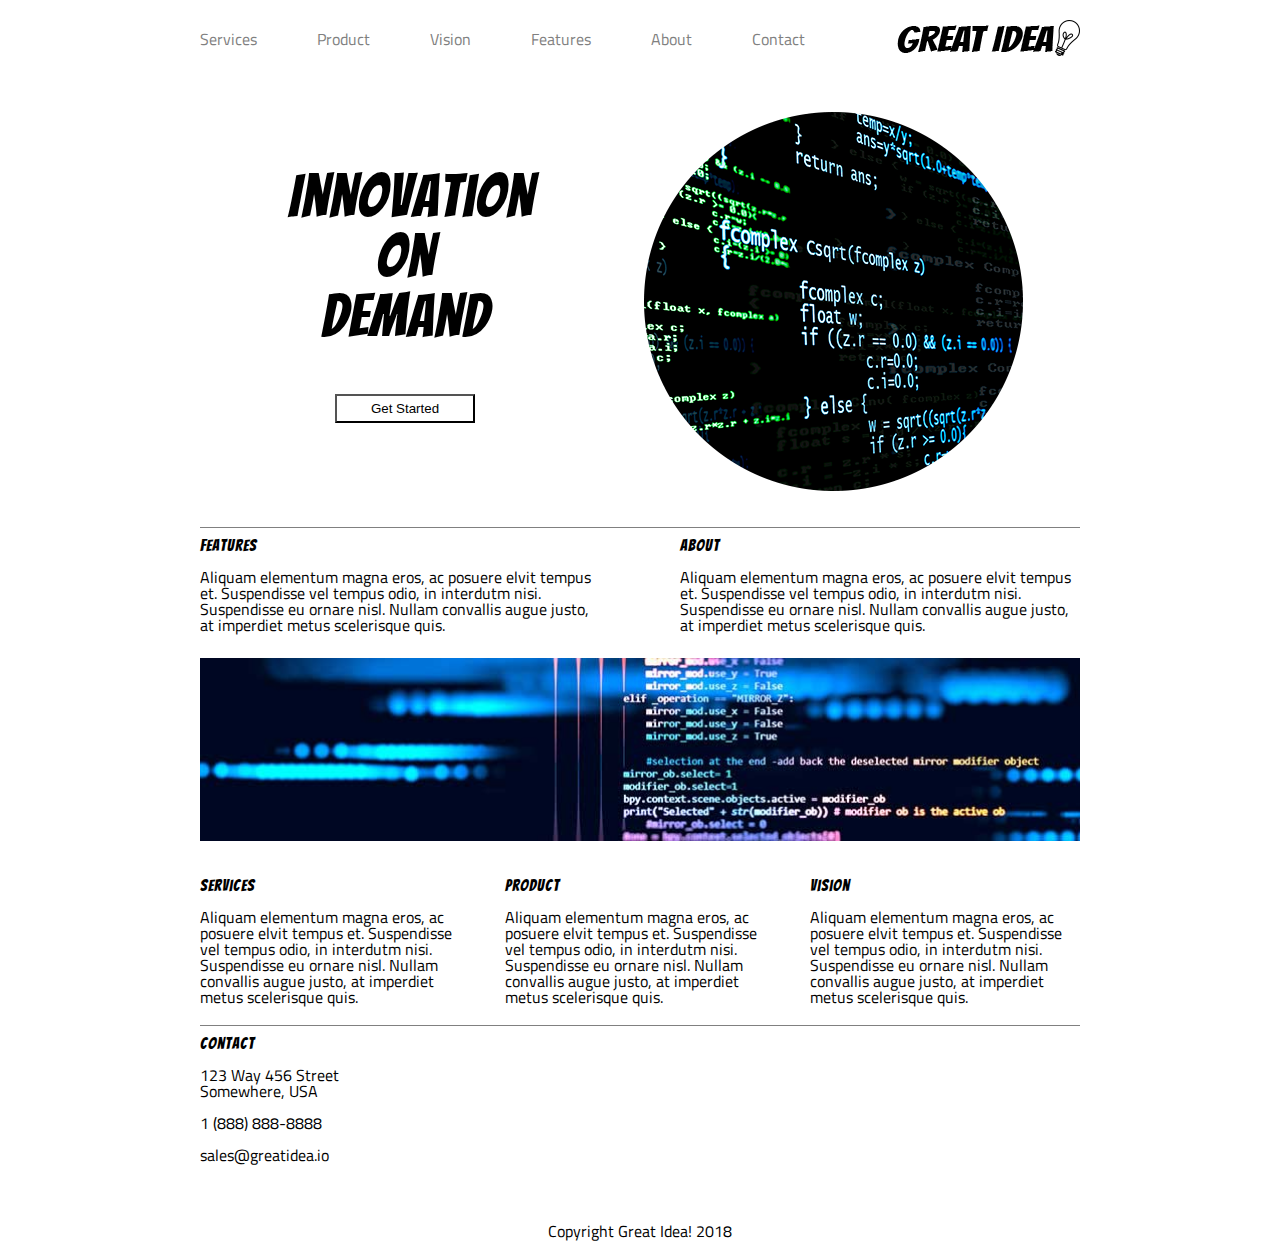
<file: great-idea/index.html>
<!doctype html>

<html lang="en">

<head>
  <meta charset="utf-8">

  <title>Great Idea!</title>

  <link href="https://fonts.googleapis.com/css?family=Bangers|Titillium+Web" rel="stylesheet">
  <link rel="stylesheet" href="css/index.css">

  <!--[if lt IE 9]>
    <script src="https://cdnjs.cloudflare.com/ajax/libs/html5shiv/3.7.3/html5shiv.js"></script>
  <![endif]-->
</head>

<body>

  <!-- Copy and paste your HTML from the first UI project here -->



  <div class="container-main">

    <div class="navigation">
      <nav>
        <a href="services.html"> Services</a>
        <a href="#">Product</a>
        <a href="#">Vision</a>
        <a href="#">Features</a>
        <a href="#">About</a>
        <a href="#">Contact</a>
      </nav>
      <div>
        <img class="logo" src="img/logo.png" alt="Great Idea! Company logo.">
      </div>
    </div>


    <header>
      <div class="header">
        <section class="left-content">
          <h1>
            Innovation
            On
            Demand
          </h1>
          <button>Get Started</button>
        </section>

        <section class="right-content">
          <img src="img/header-img.png" alt="Image of a code snippet.">
        </section>
      </div>
    </header>

    <div class="main-content">
      <section class="first-content">
        <div>
          <h5> Features</h5>
          <p> Aliquam elementum magna eros, ac posuere elvit tempus et.
            Suspendisse vel tempus odio, in interdutm nisi.
            Suspendisse eu ornare nisl. Nullam convallis augue justo,
            at imperdiet metus scelerisque quis.</p>
        </div>
        <div>
          <h5>About</h5>
          <p>Aliquam elementum magna eros, ac posuere elvit tempus et.
            Suspendisse vel tempus odio, in interdutm nisi.
            Suspendisse eu ornare nisl. Nullam convallis augue justo,
            at imperdiet metus scelerisque quis.</p>
        </div>

      </section>

      <div>
        <img class="middle-img" src="img/mid-page-accent.jpg" alt="Image of code snippets across the screen">
      </div>

      <section class="second-content">

        <div>
          <h5>Services</h5>
          <p>Aliquam elementum magna eros, ac posuere elvit tempus et.
            Suspendisse vel tempus odio, in interdutm nisi.
            Suspendisse eu ornare nisl. Nullam convallis augue justo,
            at imperdiet metus scelerisque quis.</p>
        </div>

        <div>
          <h5> Product</h5>
          <p>Aliquam elementum magna eros, ac posuere elvit tempus et.
            Suspendisse vel tempus odio, in interdutm nisi.
            Suspendisse eu ornare nisl. Nullam convallis augue justo,
            at imperdiet metus scelerisque quis.</p>
        </div>

        <div>
          <h5>Vision</h5>
          <p>Aliquam elementum magna eros, ac posuere elvit tempus et.
            Suspendisse vel tempus odio, in interdutm nisi.
            Suspendisse eu ornare nisl. Nullam convallis augue justo,
            at imperdiet metus scelerisque quis.</p>
        </div>

    </div>

    </section>

    <section class="contact">
      <div>
        <h5>Contact</h5>
        <p>
          123 Way 456 Street
          Somewhere, USA<br><br>
          1 (888) 888-8888 <br><br>
          sales@greatidea.io
        </p>
      </div>
    </section>

    <footer>
      Copyright Great Idea! 2018
    </footer>
  </div>
</body>

</html>
</file>
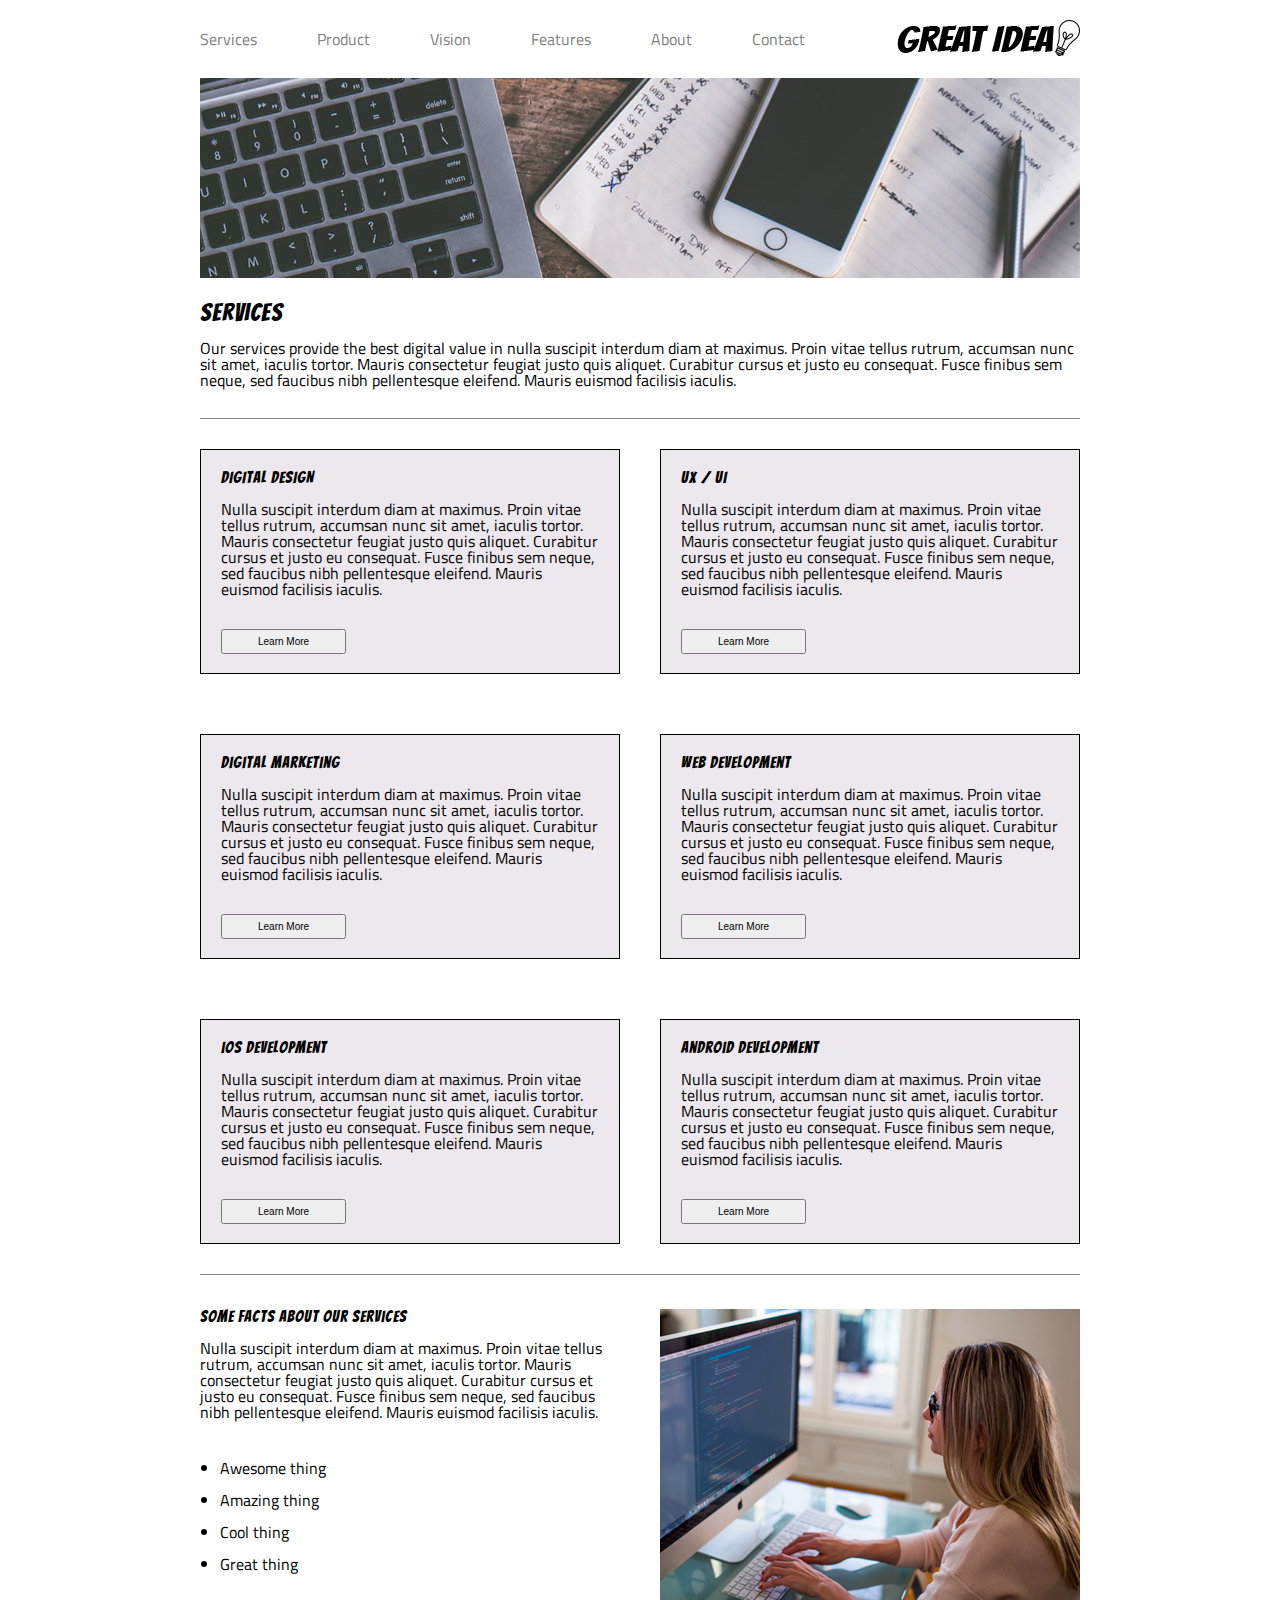
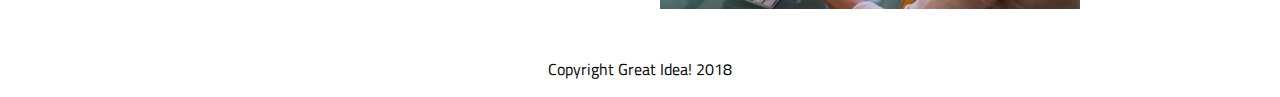
<file: great-idea/services.html>
<!doctype html>

<html lang="en">

<head>
  <meta charset="utf-8">

  <title>Great Idea! - Services</title>

  <link href="https://fonts.googleapis.com/css?family=Bangers|Titillium+Web" rel="stylesheet">
  <link rel="stylesheet" href="css/index.css">

  <!--[if lt IE 9]>
    <script src="https://cdnjs.cloudflare.com/ajax/libs/html5shiv/3.7.3/html5shiv.js"></script>
  <![endif]-->
</head>

<body>

  <div class="container-main">

    <div class="navigation">
      <nav>
        <a href="#"> Services</a>
        <a href="#">Product</a>
        <a href="#">Vision</a>
        <a href="#">Features</a>
        <a href="#">About</a>
        <a href="#">Contact</a>
      </nav>

      <a href="index.html"><img class="logo" src="img/logo.png" alt="Great Idea! Company logo."></a>
    </div>

    <header class="services-header">

      <img class="services-header-img" src="img/services-header.jpg" alt="Our services header image">

      <h2>Services</h2>

      <p>Our services provide the best digital value in nulla suscipit interdum diam at maximus.
        Proin vitae tellus rutrum, accumsan nunc sit amet, iaculis tortor.
        Mauris consectetur feugiat justo quis aliquet. Curabitur cursus et justo eu consequat.
        Fusce finibus sem neque, sed faucibus nibh pellentesque eleifend.
        Mauris euismod facilisis iaculis.</p>

    </header>

    <section class="main-content-services">
      <div>
        <h5>DIGITAL DESIGN</h5>

        <p>Nulla suscipit interdum diam at maximus. Proin vitae tellus rutrum,
          accumsan nunc sit amet, iaculis tortor. Mauris consectetur feugiat justo quis aliquet.
          Curabitur cursus et justo eu consequat. Fusce finibus sem neque,
          sed faucibus nibh pellentesque
          eleifend. Mauris euismod facilisis iaculis.</p>
        <br><br>
        <button>Learn More</button>
      </div>

      <div>
        <h5>UX / UI</h5>

        <p>Nulla suscipit interdum diam at maximus. Proin vitae tellus rutrum,
          accumsan nunc sit amet, iaculis tortor. Mauris consectetur feugiat justo quis aliquet.
          Curabitur cursus et justo eu consequat. Fusce finibus sem neque,
          sed faucibus nibh pellentesque
          eleifend. Mauris euismod facilisis iaculis.</p>
        <br><br>
        <button>Learn More</button>

      </div>
      <div>

        <h5>Digital Marketing</h5>

        <p>Nulla suscipit interdum diam at maximus.
          Proin vitae tellus rutrum, accumsan nunc sit amet, iaculis tortor.
          Mauris consectetur feugiat justo quis aliquet. Curabitur cursus et justo eu consequat.
          Fusce finibus sem neque, sed faucibus nibh pellentesque
          eleifend. Mauris euismod facilisis iaculis.</p>
        <br><br>
        <button>Learn More</button>
      </div>

      <div>
        <h5>Web Development</h5>

        <p>Nulla suscipit interdum diam at maximus. Proin vitae tellus rutrum,
          accumsan nunc sit amet, iaculis tortor. Mauris consectetur feugiat justo quis aliquet.
          Curabitur cursus et justo eu consequat. Fusce finibus sem neque,
          sed faucibus nibh pellentesque
          eleifend. Mauris euismod facilisis iaculis.</p>
        <br><br>
        <button>Learn More</button>
      </div>

      <div>
        <h5>iOS Development</h5>

        <p>Nulla suscipit interdum diam at maximus. Proin vitae tellus rutrum,
          accumsan nunc sit amet, iaculis tortor. Mauris consectetur feugiat justo quis aliquet.
          Curabitur cursus et justo eu consequat. Fusce finibus sem neque,
          sed faucibus nibh pellentesque
          eleifend. Mauris euismod facilisis iaculis.</p>
        <br><br>
        <button>Learn More</button>
      </div>

      <div>
        <h5>Android Development</h5>

        <p>Nulla suscipit interdum diam at maximus. Proin vitae tellus rutrum,
          accumsan nunc sit amet, iaculis tortor. Mauris consectetur feugiat justo quis aliquet.
          Curabitur cursus et justo eu consequat. Fusce finibus sem neque,
          sed faucibus nibh pellentesque
          eleifend. Mauris euismod facilisis iaculis.</p>
        <br><br>
        <button>Learn More</button>
      </div>
    </section>

    <div class="summary-content">
      <div>
        <h5>Some Facts About Our Services</h5>

        <p>Nulla suscipit interdum diam at maximus. Proin vitae tellus rutrum,
          accumsan nunc sit amet, iaculis tortor. Mauris consectetur feugiat justo quis aliquet.
          Curabitur cursus et justo eu consequat. Fusce finibus sem neque,
          sed faucibus nibh pellentesque
          eleifend. Mauris euismod facilisis iaculis.</p><br><br>

        <ul>
          <li>Awesome thing</li>
          <li>Amazing thing</li>
          <li>Cool thing</li>
          <li>Great thing</li>
        </ul>
      </div>
      <div>
        <img class="services-info-img" src="img/services-info.png" alt="one of our employees hard at work">
      </div>
    </div>
    <footer> Copyright Great Idea! 2018</footer>

  </div>
</body>

</html>
</file>
<file: great-idea/css/index.css>
/* http://meyerweb.com/eric/tools/css/reset/ 
   v2.0 | 20110126
   License: none (public domain)
*/

html, body, div, span, applet, object, iframe,
h1, h2, h3, h4, h5, h6, p, blockquote, pre,
a, abbr, acronym, address, big, cite, code,
del, dfn, em, img, ins, kbd, q, s, samp,
small, strike, strong, sub, sup, tt, var,
b, u, i, center,
dl, dt, dd, ol, ul, li,
fieldset, form, label, legend,
table, caption, tbody, tfoot, thead, tr, th, td,
article, aside, canvas, details, embed, 
figure, figcaption, footer, header, hgroup, 
menu, nav, output, ruby, section, summary,
time, mark, audio, video {
	margin: 0;
	padding: 0;
	border: 0;
	font-size: 100%;
	font: inherit;
	vertical-align: baseline;
}
/* HTML5 display-role reset for older browsers */
article, aside, details, figcaption, figure, 
footer, header, hgroup, menu, nav, section {
	display: block;
}
body {
	line-height: 1;
}
ol, ul {
	list-style: none;
}
blockquote, q {
	quotes: none;
}
blockquote:before, blockquote:after,
q:before, q:after {
	content: '';
	content: none;
}
table {
	border-collapse: collapse;
	border-spacing: 0;
}

/* Set every element's box-sizing to border-box */
* {
    box-sizing: border-box;
}

html, body {
    height: 100%;
    font-family: 'Titillium Web', sans-serif;
}

h1, h2, h3, h4, h5 {
    font-family: 'Bangers', cursive;
    letter-spacing: 1px;
    margin-bottom: 15px;
}

/* Copy and paste your work from yesterday here and start to refactor into flexbox */

/* Navigation area */
.container-main { 
	width: 880px;
	margin: auto;	
}


.navigation {
	display: flex;
	justify-content: space-between;
	align-items: center;
	margin: 20px 0;
	width: 880px;
}

.navigation nav {
	display: flex;
	justify-content: flex-start;
}


.navigation nav a {
	margin: 0 60px 0 0;
	text-decoration: none;
	color: gray;	
}


/* header section */

.header {
	display:flex;
	width: 880px;
	border-bottom: 1px solid gray;	
}

header .header .left-content button {
	background: transparent;
	width: 140px;
	padding: 5px 0;	
}

.header .left-content{
	font-size: 60px;
	text-align: center; 
	width: 410px;
	padding: 88px;
	vertical-align: top;
}

.header .right-content {
	width: 410px;
	padding: 34px;
}

.services-header {   
	border-bottom: 1px solid gray;	
}

.services-header h2{
	font-size: 25px;
	margin-top: 20px;
}

.services-header p {
	margin-bottom: 30px;
}
	
/*  First content area Main page */

.main-content .first-content {
	display: flex;
	align-items: center;
	justify-content: space-between;
	width: 880px; 
} 

.main-content .first-content div {
	 width: 400px; 
	 padding: 10px 0;	 
 } 

 /* Second content area Main page*/

.main-content .second-content {
	display: flex;
	width: 880px;
	justify-content: space-between;
	align-items: center;
	border-bottom: 1px solid gray;
 }

.main-content .second-content div {
	width: 270px;
	padding: 20px 0;	
}

/* Main content Services page */

.main-content-services {
	display: flex;
	justify-content: space-between;
	flex-wrap: wrap;
	border-bottom: 1px solid gray;	
}

.main-content-services div {
	background-color: #ede8ed;
	border: 1px solid black;
	width: 420px;
	height: 225px;
	padding: 20px;
	margin: 30px 0 30px 0;
}

.main-content-services button {
	padding: 5px 35px;
	font-size: 10px;
}


/* Contact section and footer section */

.contact  {
	display: flex;
	width: 171px;
	padding: 10px 0;
}

footer {
	width: 880px;
	margin-top: 30px;
	margin-bottom: 30px;
	padding: 20px 0;
	text-align: center;
}

.middle-img {
	padding: 15px 0;
	width: 880px;	
} 


/* Summary content sevices page */

.summary-content{
	display: flex;
	justify-content: space-between;	
	margin-top: 14px;
}

.summary-content div {
	width: 420px;
	margin-top: 20px;
}

.summary-content ul{
	list-style: disc;
	margin-left: 20px;
}

.summary-content ul li{
	line-height: 2;
}
</file>
